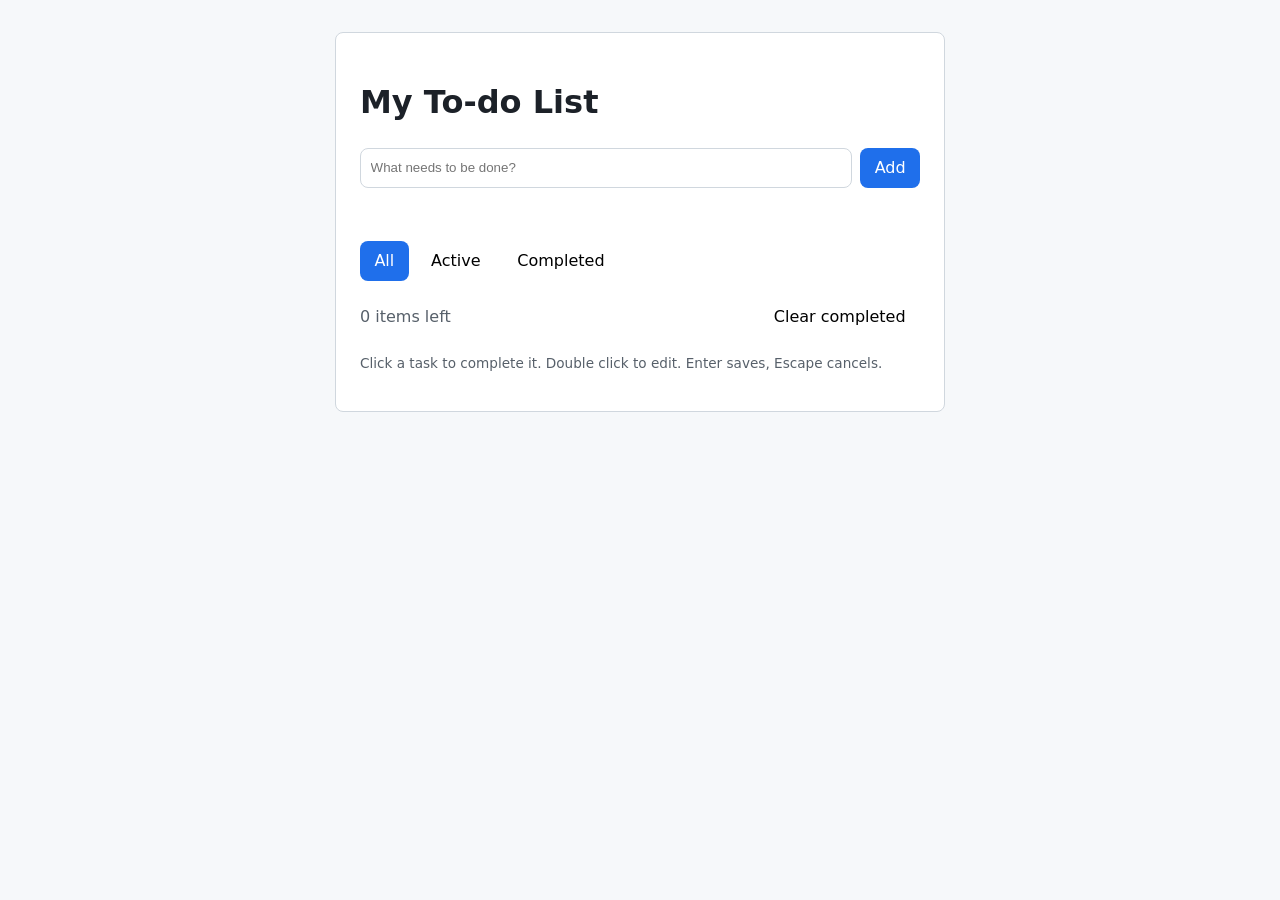
<file: to-do-list/index.html>
<!DOCTYPE html>
<html lang="en">
<head>
    <meta charset="UTF-8">
    <meta name="viewport" content="width=device-width, initial-scale=1.0">
    <title>To-do List</title>
    <link rel="stylesheet" href="styles.css">
</head>
<body>
    <main class="container">
        <h1>My To-do List</h1>
        <form id="todo-form">
            <label for="todo-input" class="visually-hidden">New task</label>
            <input type="text" id="todo-input" placeholder="What needs to be done?" autocomplete="off">
            <button type="submit">Add</button>
        </form>
        <p id="form-error" class="form-error" role="alert"></p>
        <div class="filters" role="group" aria-label="show">
            <button type="button" class="filter active">
                <data-filter="all" aria-pressed="true">All</data>
            </button>
            <button type="button" class="filter">
                <data-filter="active" aria-pressed="false">Active</data>
            </button>
            <button type="button" class="filter">
                <data-filter="completed" aria-pressed="false">Completed</data>
            </button>
        </div>
        <ul id="todo-list"></ul>
        <div class="stats">
            <span id="items-left">0 items left</span>
            <button type="button" id="clear-completed">Clear completed</button>
        </div>
        <p class="hint">Click a task to complete it.
            Double click to edit. Enter saves, Escape cancels.</p>
    </main>
    <script src="app.js"></script>
</body>
</html>
</file>
<file: to-do-list/styles.css>
:root{
    --color-primary: #1f6feb;
    --color-text: #1c2128;
    --color-muted: #57606a;
    --color-border: #d0d7de;
    --color-danger: #cf222e;
    --radius: 8px;
}

*::before, *::after { box-sizing: border-box; margin: 0; padding: 0;}

body{
    font-family: system-ui, sans-serif;
    line-height: 1.5;
    color: var(--color-text);
    background: #f6f8fa;
}
.container{
    max-width: 560px;
    margin: 2rem auto;
    padding: 1.5rem;
    background: #fff;
    border: 1px solid var(--color-border);
    border-radius: var(--radius);
}
h1{ margin-bottom: 1 rem;}

.visually-hidden{
    position: absolute;
    width: 1 px;
    height: 1 px;
    overflow: hidden;
    clip: rect(0 0 0 0);
    white-space: nowrap;
}
#todo-form{
    display: flex;
    gap: 0.5rem;
}
#todo-input{
    flex: 1;
    padding: 0.6rem;
    font-size: 1 rem;
    border: 1px solid var(--color-border);
    border-radius: var(--radius);
}
button{
    font: inherit;
    padding: 0.5rem 0.9rem;
    border: var(--color-border);
    border-radius: var(--radius);
    background: #fff;
    cursor: pointer;
}
#todo-form button{
    background: var(--color-primary);
    color: #fff;
    border-color: var(--color-primary);
}
button:focus-visible, input:focus-visible{
    outline: 3px solid var(--color-primary);
    outline-offset: 2px;
}
.form-error{
    min-height: 1.5rem;
    color: var(--color-danger);
    font-size: 0.9rem;
}
.filters{
    display: flex;
    gap: 0.5rem;
    margin: 0.5rem 0 1rem;
}
.active{
    background: var(--color-primary);
    color: #fff;
    border-color: var(--color-primary);
}
#todo-list{
    list-style: none;
}
.todo-item{
    display: flex;
    align-items: center;
    gap: 0.75rem;
    padding: 0.6rem 0.25rem;
    border-bottom: 1px solid var(--color-primary);
}
.todo-text{
    flex: 1;
    cursor: pointer;
    overflow-wrap: anywhere;

}
.todo-item.completed .todo-text{
    text-decoration: line-through;
    color: var(--color-muted);
}
.delete{
    opacity: 0;
    color: var(--color-danger);
    border-color: transparent;
}
.todo-item:hover, .delete
.todo-item:focus-within .delete{
    opacity: 1;
}
.edit{
    flex: 1;
    padding: 0.3rem;
    font-size: 1rem;
}
.stats{
    display: flex;
    justify-content: space-between;
    align-items: center;
    margin-top: 1rem;
    color: var(--color-muted);
}
.hint{
    margin-top: 1rem;
    font-size: 0.85rem;
    color: var(--color-muted);
}
</file>
